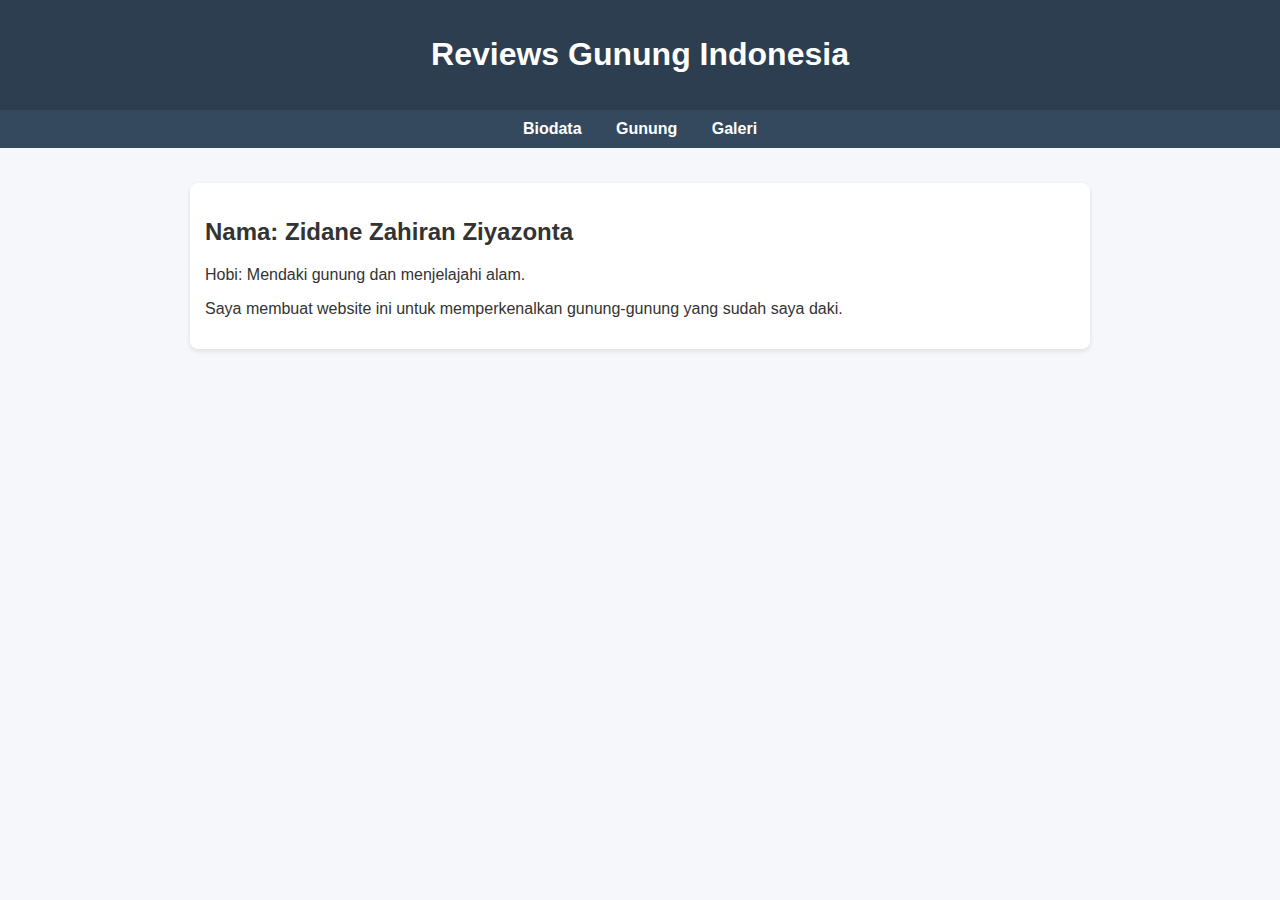
<file: index.html>
<!DOCTYPE html>
<html lang="en" >
<head>
  <meta charset="UTF-8">
  <title>Gunung Indonesia</title>
  <link rel="stylesheet" href="./style.css">

</head>
<body>
<!-- partial:index.partial.html -->
<!DOCTYPE html>

<html lang="id">

<head>

  <meta charset="UTF-8">

  <title>Reviews Gunung Indonesia</title>

  <link rel="stylesheet" href="style.css">

</head>

<body>

  <header>

    <h1>Reviews Gunung Indonesia</h1>

  </header>

  <nav>

    <a href="index.html">Biodata</a>

    <a href="gunung.html">Gunung</a>

    <a href="galeri.html">Galeri</a>

  </nav>

  <div class="container">

    <div class="card">

      <h2>Nama: Zidane Zahiran Ziyazonta</h2>

      <p>Hobi: Mendaki gunung dan menjelajahi alam.</p>

      <p>Saya membuat website ini untuk memperkenalkan gunung-gunung yang sudah saya daki.</p>

    </div>

  </div>

</body>

</html>
<!-- partial -->
  <script  src="./script.js"></script>

</body>
</html>
</file>
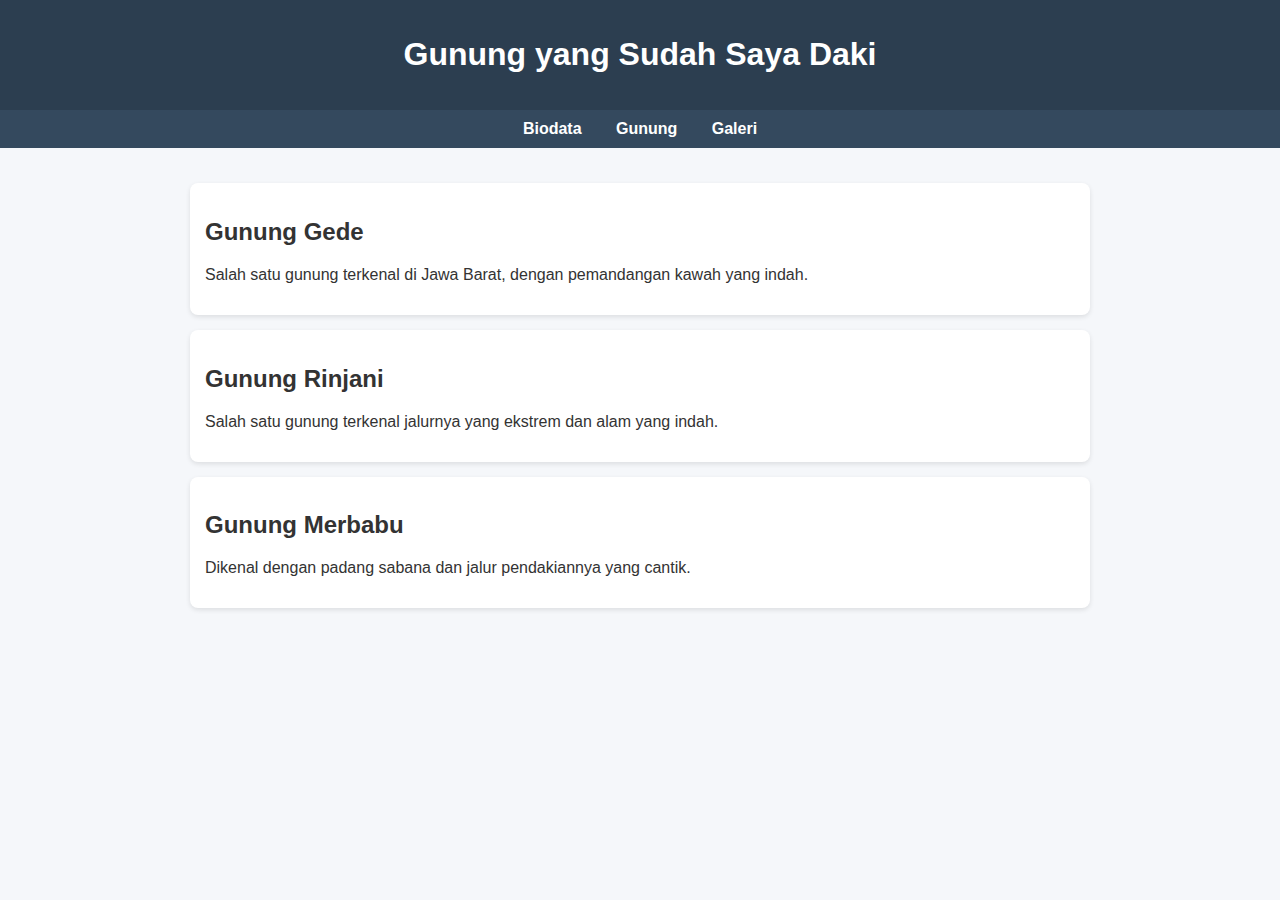
<file: Gunung.html>
<!DOCTYPE html>
<html lang="en" >
<head>
  <meta charset="UTF-8">
  <title>Gunung</title>
  <link rel="stylesheet" href="./style.css">

</head>
<body>
<!-- partial:index.partial.html -->
<!DOCTYPE html>

<html lang="id">

<head>

  <meta charset="UTF-8">

  <title>Gunung yang Sudah Saya Daki</title>

  <link rel="stylesheet" href="style.css">

  <script src="script.js"></script>

</head>

<body>

  <header>

    <h1>Gunung yang Sudah Saya Daki</h1>

  </header>

  <nav>

    <a href="index.html">Biodata</a>

    <a href="gunung.html">Gunung</a>

    <a href="galeri.html">Galeri</a>

  </nav>

  <div class="container">

    <div class="card" onclick="showAlert('Gunung Gede')">

      <h2>Gunung Gede</h2>

      <p>Salah satu gunung terkenal di Jawa Barat, dengan pemandangan kawah yang indah.</p>

    </div>

    <div class="card" onclick="showAlert('Gunung Pangrango')">

      <h2>Gunung Rinjani</h2>

      <p>Salah satu gunung terkenal jalurnya yang ekstrem dan alam yang indah.</p>

    </div>

    <div class="card" onclick="showAlert('Gunung Merbabu')">

      <h2>Gunung Merbabu</h2>

      <p>Dikenal dengan padang sabana dan jalur pendakiannya yang cantik.</p>

    </div>

  </div>

</body>

</html>
<!-- partial -->
  <script  src="./script.js"></script>

</body>
</html>
</file>
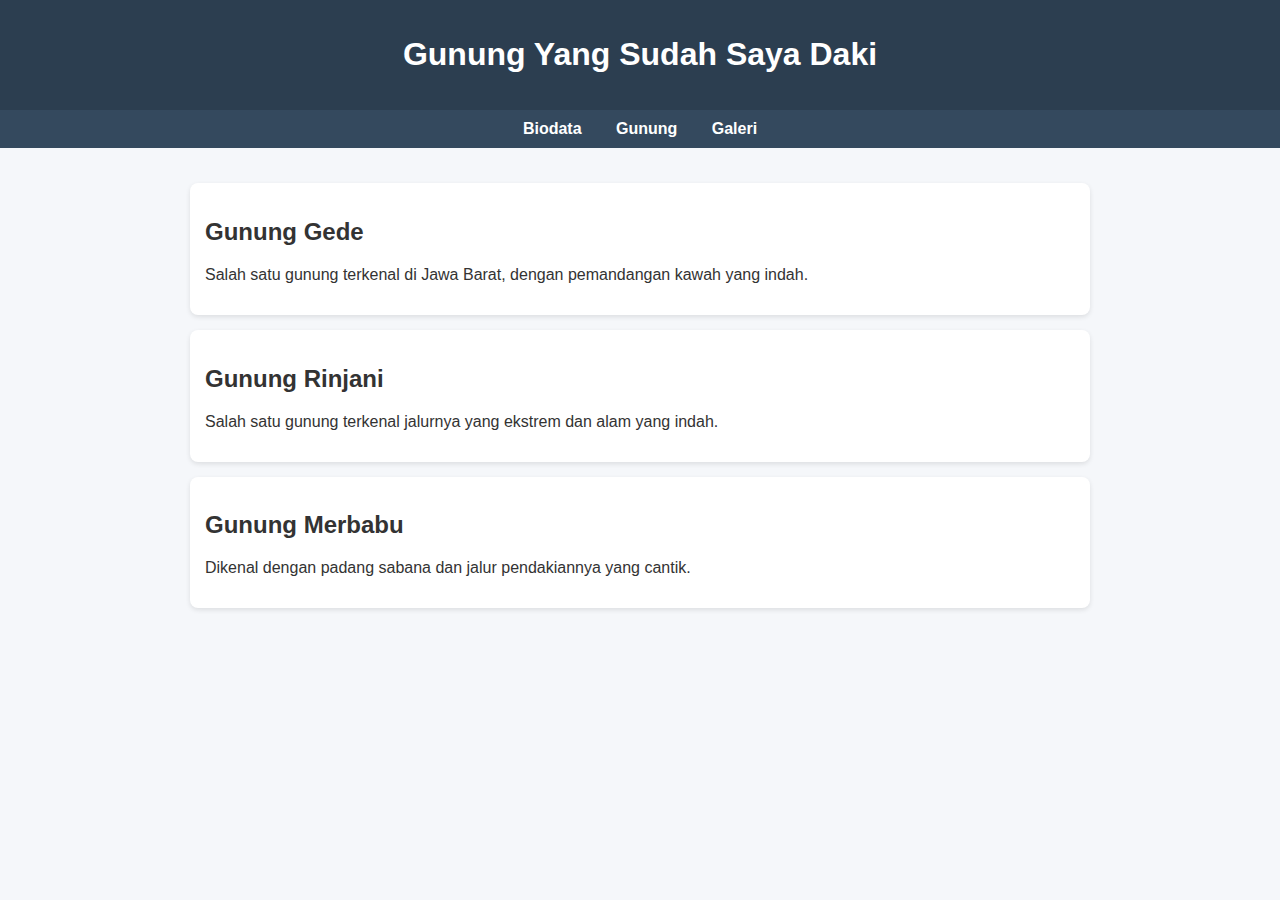
<file: gunung.html>
<!DOCTYPE html>
<html lang="en" >
<head>
  <meta charset="UTF-8">
  <title>Gunung</title>
  <link rel="stylesheet" href="./style.css">

</head>
<body>
<!-- partial:index.partial.html -->
<!DOCTYPE html>

<html lang="id">

<head>

  <meta charset="UTF-8">

  <title>Gunung Yang Sudah Saya Daki</title>

  <link rel="stylesheet" href="style.css">

  <script src="script.js"></script>

</head>

<body>

  <header>

    <h1>Gunung Yang Sudah Saya Daki</h1>

  </header>

  <nav>

    <a href="index.html">Biodata</a>

    <a href="gunung.html">Gunung</a>

    <a href="galeri.html">Galeri</a>

  </nav>

  <div class="container">

    <div class="card" onclick="showAlert('Gunung Gede')">

      <h2>Gunung Gede</h2>

      <p>Salah satu gunung terkenal di Jawa Barat, dengan pemandangan kawah yang indah.</p>

    </div>

    <div class="card" onclick="showAlert('Gunung Pangrango')">

      <h2>Gunung Rinjani</h2>

      <p>Salah satu gunung terkenal jalurnya yang ekstrem dan alam yang indah.</p>

    </div>

    <div class="card" onclick="showAlert('Gunung Merbabu')">

      <h2>Gunung Merbabu</h2>

      <p>Dikenal dengan padang sabana dan jalur pendakiannya yang cantik.</p>

    </div>

  </div>

</body>

</html>
<!-- partial -->
  <script  src="./script.js"></script>

</body>
</html>
</file>
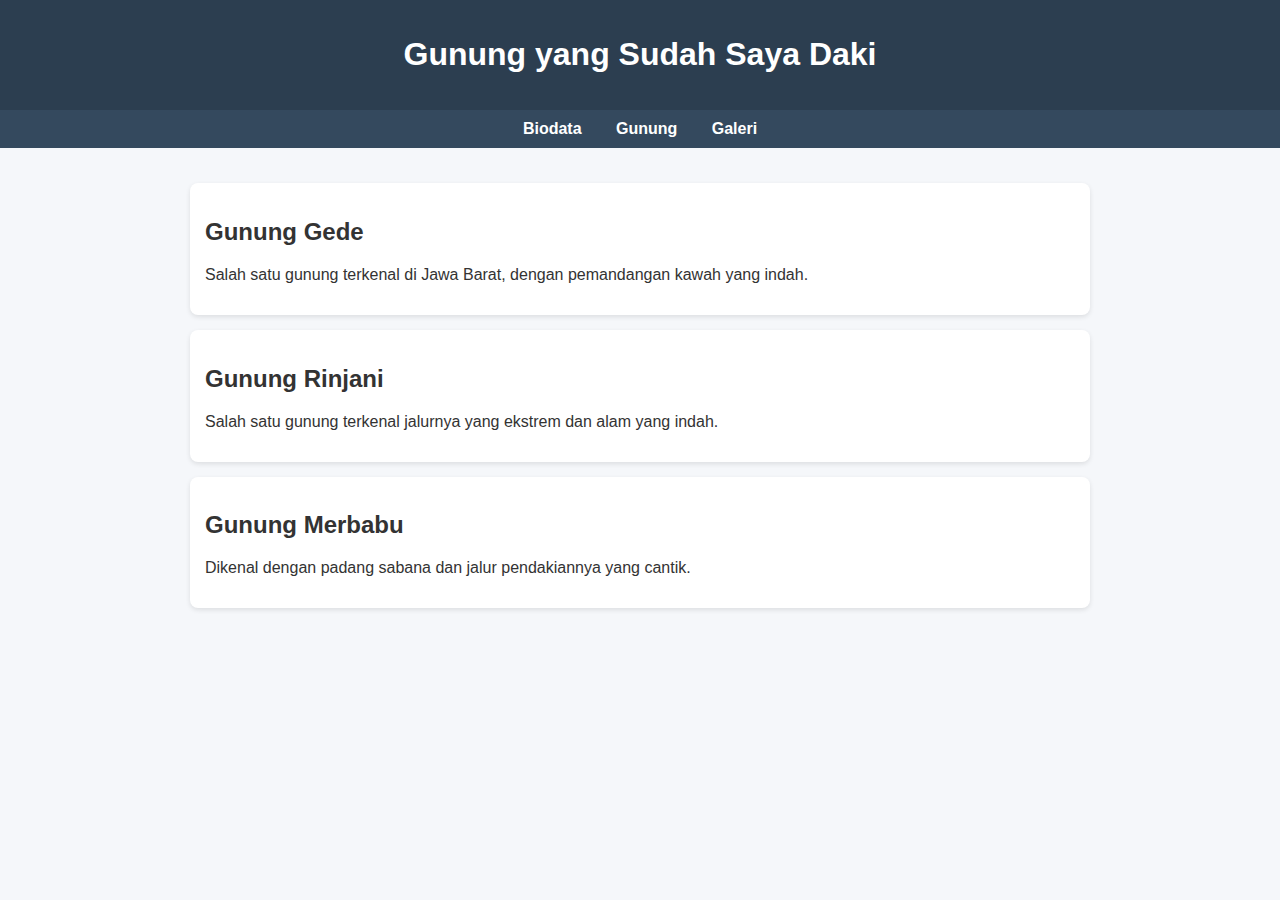
<file: halamandua.html>
<!DOCTYPE html>
<html lang="en" >
<head>
  <meta charset="UTF-8">
  <title>Top 3 Gunung</title>
  <link rel="stylesheet" href="./style.css">

</head>
<body>
<!-- partial:index.partial.html -->
<!DOCTYPE html>

<html lang="id">

<head>

  <meta charset="UTF-8">

  <title>Gunung yang Sudah Didaki</title>

  <link rel="stylesheet" href="style.css">

  <script src="script.js"></script>

</head>

<body>

  <header>

    <h1>Gunung yang Sudah Saya Daki</h1>

  </header>

  <nav>

    <a href="index.html">Biodata</a>

    <a href="gunung.html">Gunung</a>

    <a href="galeri.html">Galeri</a>

  </nav>

  <div class="container">

    <div class="card" onclick="showAlert('Gunung Gede')">

      <h2>Gunung Gede</h2>

      <p>Salah satu gunung terkenal di Jawa Barat, dengan pemandangan kawah yang indah.</p>

    </div>

    <div class="card" onclick="showAlert('Gunung Pangrango')">

      <h2>Gunung Rinjani</h2>

      <p>Salah satu gunung terkenal jalurnya yang ekstrem dan alam yang indah.</p>

    </div>

    <div class="card" onclick="showAlert('Gunung Merbabu')">

      <h2>Gunung Merbabu</h2>

      <p>Dikenal dengan padang sabana dan jalur pendakiannya yang cantik.</p>

    </div>

  </div>

</body>

</html>
<!-- partial -->
  <script  src="./script.js"></script>

</body>
</html>
</file>
<file: style.css>
/* style.css */

body {

  font-family: Arial, sans-serif;

  margin: 0;

  padding: 0;

  background: #f5f7fa;

  color: #333;

}

header {

  background: #2c3e50;

  color: white;

  padding: 15px;

  text-align: center;

}

nav {

  background: #34495e;

  padding: 10px;

  text-align: center;

}

nav a {

  color: white;

  text-decoration: none;

  margin: 0 15px;

  font-weight: bold;

}

nav a:hover {

  color: #f39c12;

}

.container {

  padding: 20px;

  max-width: 900px;

  margin: auto;

}

.card {

  background: white;

  padding: 15px;

  margin: 15px 0;

  border-radius: 8px;

  box-shadow: 0 2px 5px rgba(0,0,0,0.1);

}

.gallery {

  display: grid;

  grid-template-columns: repeat(auto-fill,minmax(200px,1fr));

  gap: 15px;

}

.gallery img {

  width: 100%;

  border-radius: 8px;

  transition: transform 0.3s;

}

.gallery img:hover {

  transform: scale(1.05);

}
</file>
